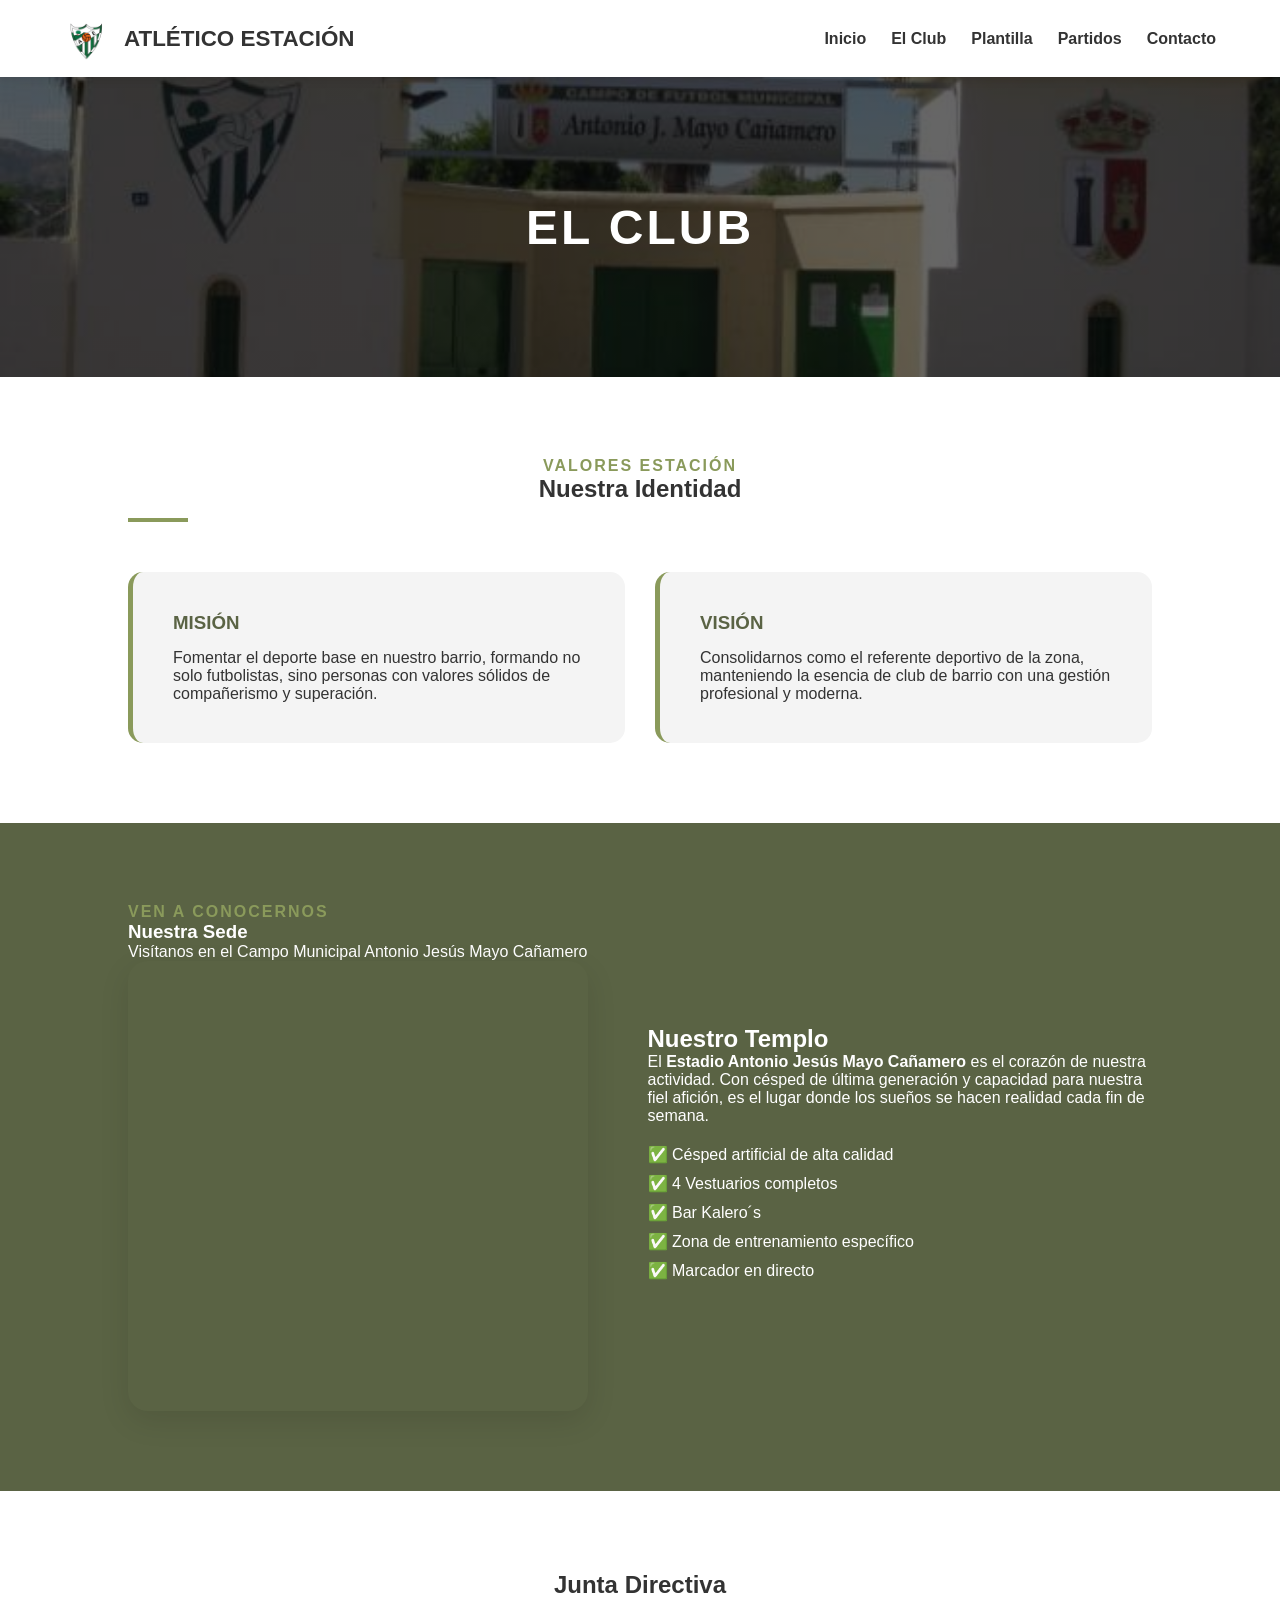
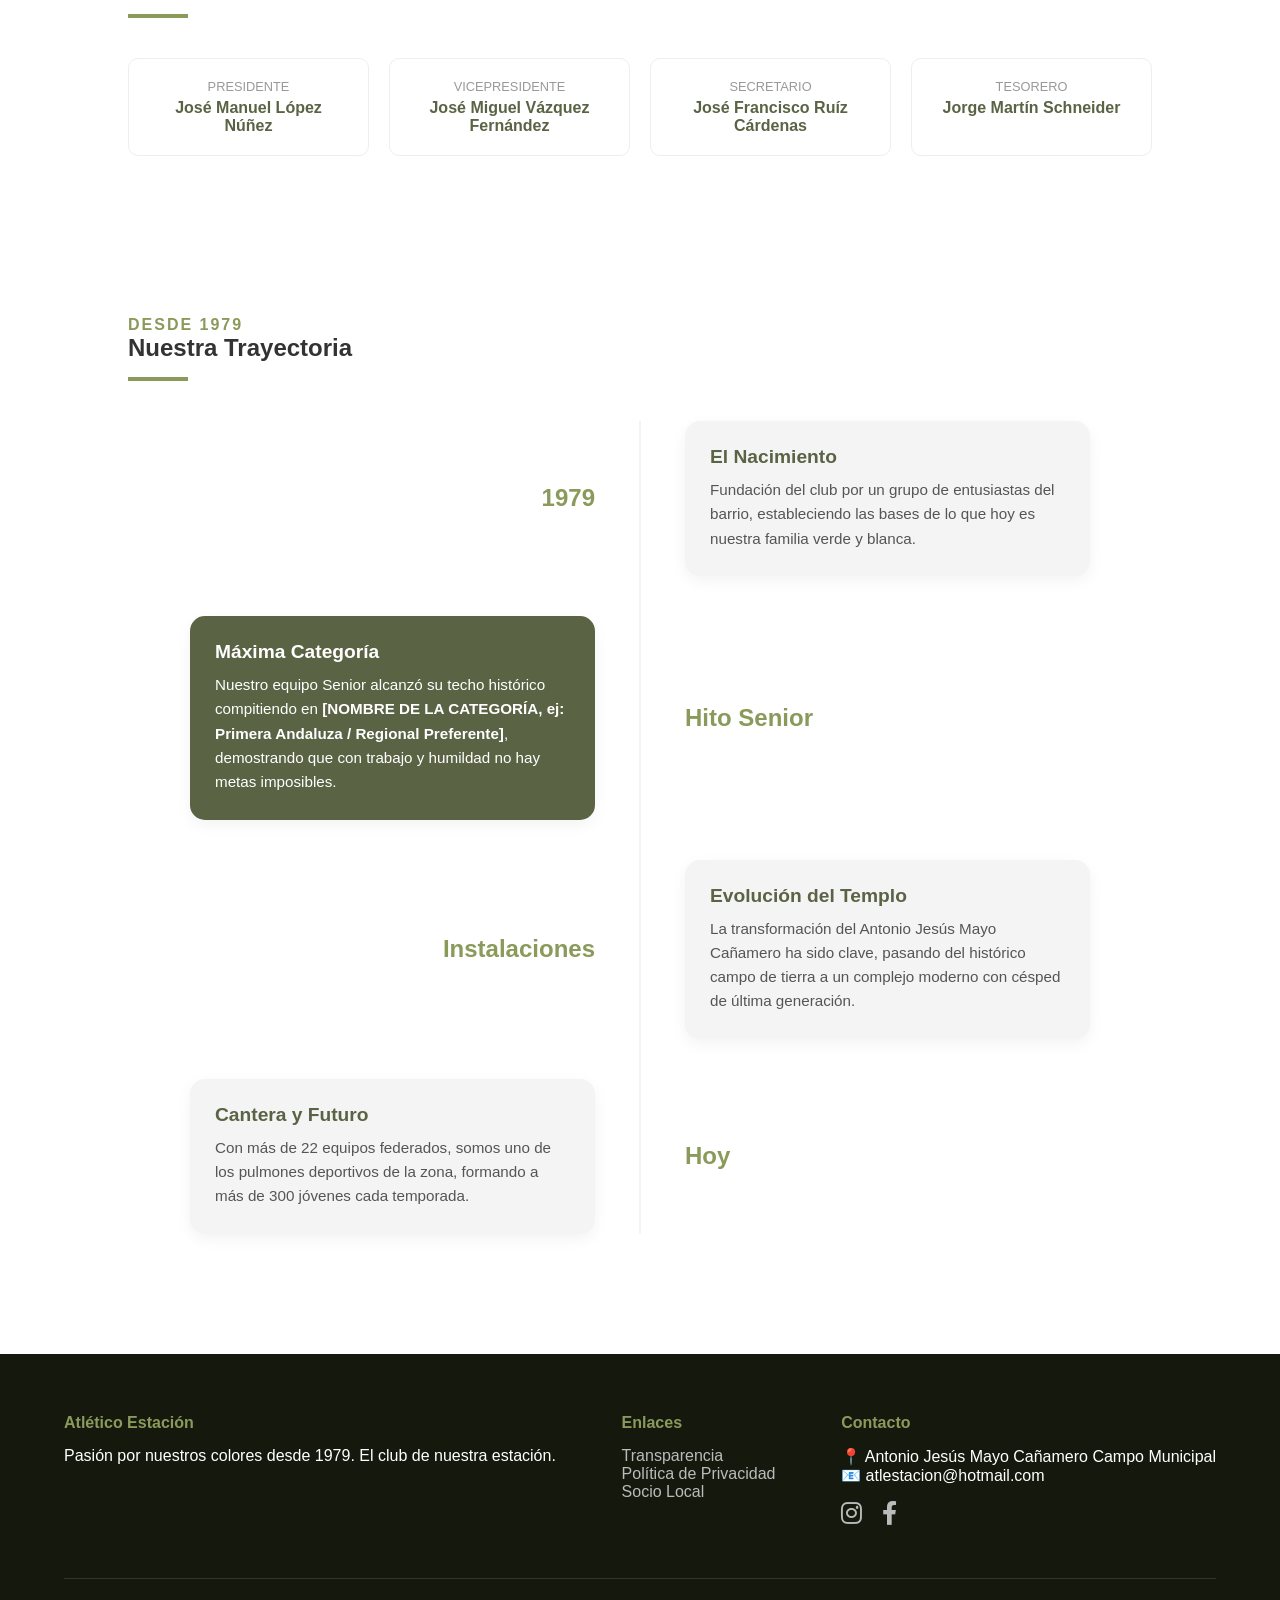
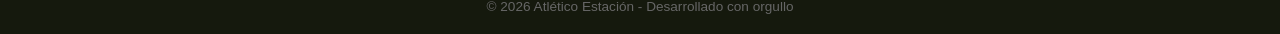
<file: club.html>
<!DOCTYPE html>
<html lang="es">
<head>
    <meta charset="UTF-8">
    <meta name="viewport" content="width=device-width, initial-scale=1.0">
    <title>El Club - Atlético Estación</title>
    <link rel="apple-touch-icon" sizes="180x180" href="/apple-touch-icon.png">
    <link rel="icon" type="image/png" sizes="32x32" href="/favicon-32x32.png">
    <link rel="icon" type="image/png" sizes="16x16" href="/favicon-16x16.png">
    <link rel="stylesheet" href="style.css">
    <link rel="stylesheet" href="https://cdnjs.cloudflare.com/ajax/libs/font-awesome/6.0.0/css/all.min.css">
</head>
<body>

    <header>
        <nav class="navbar">
            <div class="logo-container">
                <img src="escudo.png" alt="Escudo" class="club-crest">
                <span class="logo-text">Atlético Estación</span>
            </div>
            
            <button class="menu-toggle" id="mobile-menu">
                <i class="fas fa-bars"></i> </button>

            <ul class="nav-links" id="nav-list">
                <li><a href="index.html">Inicio</a></li>
                <li><a href="club.html">El Club</a></li>
                <li><a href="plantilla.html">Plantilla</a></li>
                <li><a href="partidos.html">Partidos</a></li>
                <li><a href="contacto.html">Contacto</a></li>
            </ul>
        </nav>
    </header>

    <section class="page-header club-bg">
        <h1>El Club</h1>
    </section>

    <section class="club-section">
        <div class="section-title">
            <span>Valores Estación</span>
            <h2>Nuestra Identidad</h2>
            <hr class="separator">
        </div>
        <div class="philosophy-grid">
            <div class="info-card">
                <h3>Misión</h3>
                <p>Fomentar el deporte base en nuestro barrio, formando no solo futbolistas, sino personas con valores sólidos de compañerismo y superación.</p>
            </div>
            <div class="info-card">
                <h3>Visión</h3>
                <p>Consolidarnos como el referente deportivo de la zona, manteniendo la esencia de club de barrio con una gestión profesional y moderna.</p>
            </div>
        </div>
    </section>

    <section class="facilities">
        <div class="facilities-container">
            <section class="location-map">
                <div class="section-title">
                    <span>Ven a Conocernos</span>
                    <h1>Nuestra Sede</h1>
                    <p>Visítanos en el Campo Municipal Antonio Jesús Mayo Cañamero</p>
                </div>
                
                <div class="map-responsive">
                    <iframe src="https://www.google.com/maps/embed?pb=!1m18!1m12!1m3!1d15854.695532601007!2d-4.623061856401807!3d36.73251126302649!2m3!1f0!2f0!3f0!3m2!1i1024!2i768!4f13.1!3m3!1m2!1s0xd72eee331aa3e97%3A0xda91ce632f5fd584!2sCampo%20F%C3%BAtbol%20Club%20Atl%20Estaci%C3%B3n!5e1!3m2!1ses!2ses!4v1777342283632!5m2!1ses!2ses" width="600" height="450" style="border:0;" allowfullscreen="" loading="lazy" referrerpolicy="no-referrer-when-downgrade"></iframe>
                </div>
            </section>
            <div class="facilities-text">
                <h2>Nuestro Templo</h2>
                <p>El <strong>Estadio Antonio Jesús Mayo Cañamero</strong> es el corazón de nuestra actividad. Con césped de última generación y capacidad para nuestra fiel afición, es el lugar donde los sueños se hacen realidad cada fin de semana.</p>
                <ul class="facility-list">
                    <li>✅ Césped artificial de alta calidad</li>
                    <li>✅ 4 Vestuarios completos</li>
                    <li>✅ Bar Kalero´s</li>
                    <li>✅ Zona de entrenamiento específico</li>
                    <li>✅ Marcador en directo</li>
                </ul>
            </div>
        </div>
    </section>

    <section class="staff-section">
        <div class="section-title">
            <h2>Junta Directiva</h2>
            <hr class="separator">
        </div>
        <div class="staff-grid">
            <div class="staff-card">
                <p class="role">Presidente</p>
                <p class="name">José Manuel López Núñez</p>
            </div>
            <div class="staff-card">
                <p class="role">Vicepresidente</p>
                <p class="name">José Miguel Vázquez Fernández</p>
            </div>
            <div class="staff-card">
                <p class="role">Secretario</p>
                <p class="name">José Francisco Ruíz Cárdenas</p>
            </div>
            <div class="staff-card">
                <p class="role">Tesorero</p>
                <p class="name">Jorge Martín Schneider</p>
            </div>
        </div>
    </section>

    <section class="club-history">
        <div class="section-title">
            <span>Desde 1979</span>
            <h2>Nuestra Trayectoria</h2>
            <hr class="separator">
        </div>
        
        <div class="history-timeline">
            <div class="timeline-item">
                <div class="timeline-date">1979</div>
                <div class="timeline-content">
                    <h3>El Nacimiento</h3>
                    <p>Fundación del club por un grupo de entusiastas del barrio, estableciendo las bases de lo que hoy es nuestra familia verde y blanca.</p>
                </div>
            </div>

            <div class="timeline-item highlight">
                <div class="timeline-date">Hito Senior</div>
                <div class="timeline-content">
                    <h3>Máxima Categoría</h3>
                    <p>Nuestro equipo Senior alcanzó su techo histórico compitiendo en <strong>[NOMBRE DE LA CATEGORÍA, ej: Primera Andaluza / Regional Preferente]</strong>, demostrando que con trabajo y humildad no hay metas imposibles.</p>
                </div>
            </div>

            <div class="timeline-item">
                <div class="timeline-date">Instalaciones</div>
                <div class="timeline-content">
                    <h3>Evolución del Templo</h3>
                    <p>La transformación del Antonio Jesús Mayo Cañamero ha sido clave, pasando del histórico campo de tierra a un complejo moderno con césped de última generación.</p>
                </div>
            </div>

            <div class="timeline-item">
                <div class="timeline-date">Hoy</div>
                <div class="timeline-content">
                    <h3>Cantera y Futuro</h3>
                    <p>Con más de 22 equipos federados, somos uno de los pulmones deportivos de la zona, formando a más de 300 jóvenes cada temporada.</p>
                </div>
            </div>
        </div>
    </section>

    <footer class="main-footer">
        <div class="footer-content">
            <div class="footer-section">
                <h4>Atlético Estación</h4>
                <p>Pasión por nuestros colores desde 1979. El club de nuestra estación.</p>
            </div>
            <div class="footer-section">
                <h4>Enlaces</h4>
                <ul>
                    <li><a href="transparencia.html">Transparencia</a></li>
                    <li><a href="privacidad.html">Política de Privacidad</a></li>
                    <li><a href="socio.html">Socio Local</a></li>
                </ul>
            </div>
            <div class="footer-section">
                <h4>Contacto</h4>
                <p>📍 Antonio Jesús Mayo Cañamero Campo Municipal</p>
                <p>📧 atlestacion@hotmail.com</p>
                <div class="social-links">
                <a href="https://instagram.com/atlestacion" class="social-icon" target="_blank">
                    <i class="fab fa-instagram"></i>
                </a>
                <a href="https://facebook.com/atleticoestacion" class="social-icon" target="_blank">
                    <i class="fab fa-facebook-f"></i>
                </a>
            </div>
            </div>
        </div>
        <div class="footer-bottom">
            <p>&copy; 2026 Atlético Estación - Desarrollado con orgullo</p>
        </div>
    </footer>

    <script>
    const menuBtn = document.getElementById('mobile-menu');
    const navList = document.getElementById('nav-list');

    menuBtn.addEventListener('click', () => {
        navList.classList.toggle('active');
    });
</script>
</body>
</html>
</file>
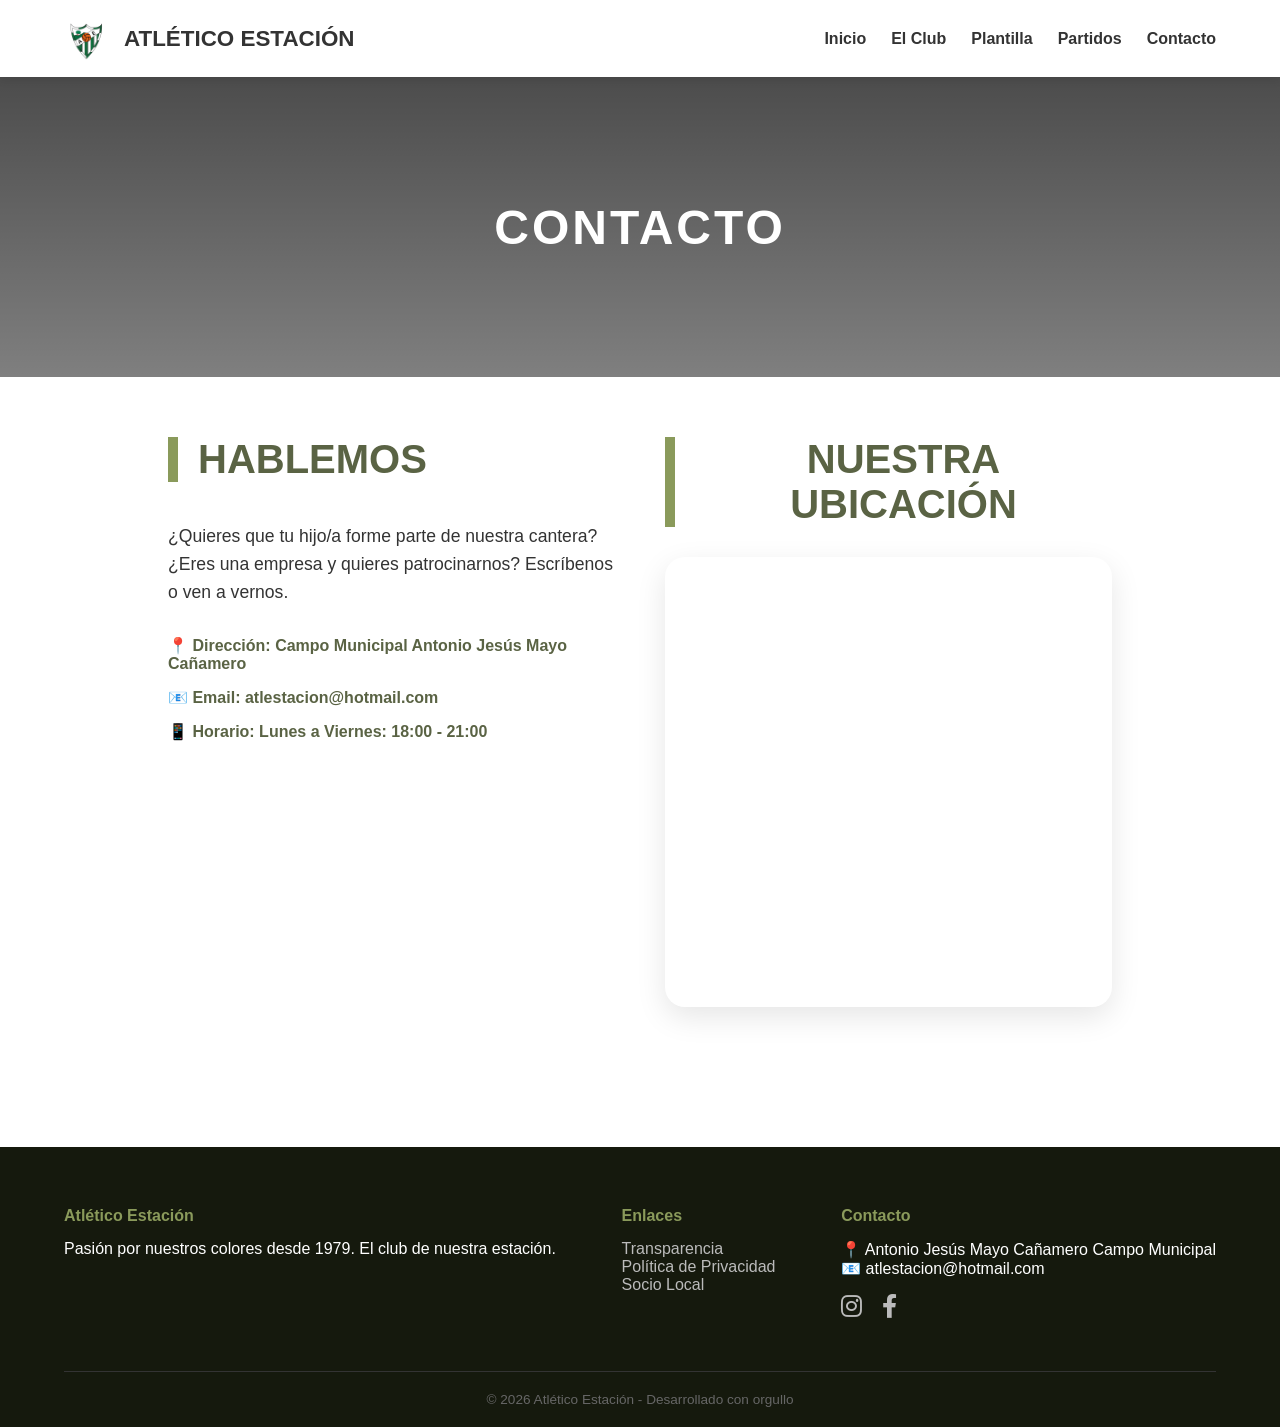
<file: contacto.html>
<!DOCTYPE html>
<html lang="es">
<head>
    <meta charset="UTF-8">
    <meta name="viewport" content="width=device-width, initial-scale=1.0">
    <title>Contacto - Atlético Estación</title>
    <link rel="stylesheet" href="style.css">
    <link rel="stylesheet" href="https://cdnjs.cloudflare.com/ajax/libs/font-awesome/6.0.0/css/all.min.css">
</head>
<body>

    <header>
        <nav class="navbar">
            <div class="logo-container">
                <img src="escudo.png" alt="Escudo" class="club-crest">
                <span class="logo-text">Atlético Estación</span>
            </div>
            
            <button class="menu-toggle" id="mobile-menu">
                <i class="fas fa-bars"></i> </button>

            <ul class="nav-links" id="nav-list">
                <li><a href="index.html">Inicio</a></li>
                <li><a href="club.html">El Club</a></li>
                <li><a href="plantilla.html">Plantilla</a></li>
                <li><a href="partidos.html">Partidos</a></li>
                <li><a href="contacto.html">Contacto</a></li>
            </ul>
        </nav>
    </header>

    <section class="page-header contact-bg">
        <h1>Contacto</h1>
    </section>

    <main class="contact-container">
        <div class="contact-grid">
            
            <div class="contact-info">
                <div class="position-title">
                    <h2>Hablemos</h2>
                </div>
                <p>¿Quieres que tu hijo/a forme parte de nuestra cantera? ¿Eres una empresa y quieres patrocinarnos? Escríbenos o ven a vernos.</p>
                
                <ul class="contact-details">
                    <li><strong>📍 Dirección:</strong> Campo Municipal Antonio Jesús Mayo Cañamero</li>
                    <li><strong>📧 Email:</strong> atlestacion@hotmail.com</li>
                    <li><strong>📱 Horario:</strong> Lunes a Viernes: 18:00 - 21:00</li>
                </ul>
            </div>


        <div class="map-section">
            <div class="position-title" style="text-align: center; margin-bottom: 30px;">
                <h2>Nuestra Ubicación</h2>
            </div>
            <div class="map-responsive">
                <iframe src=https://www.google.com/maps/embed?pb=!1m18!1m12!1m3!1d15854.695532601007!2d-4.623061856401807!3d36.73251126302649!2m3!1f0!2f0!3f0!3m2!1i1024!2i768!4f13.1!3m3!1m2!1s0xd72eee331aa3e97%3A0xda91ce632f5fd584!2sCampo%20F%C3%BAtbol%20Club%20Atl%20Estaci%C3%B3n!5e1!3m2!1ses!2ses!4v1777342283632!5m2!1ses!2ses" width="600" height="450" style="border:0;" allowfullscreen="" loading="lazy" referrerpolicy="no-referrer-when-downgrade"></iframe>
            </div>
        </div>
    </main>

    <footer class="main-footer">
        <div class="footer-content">
            <div class="footer-section">
                <h4>Atlético Estación</h4>
                <p>Pasión por nuestros colores desde 1979. El club de nuestra estación.</p>
            </div>
            <div class="footer-section">
                <h4>Enlaces</h4>
                <ul>
                    <li><a href="transparencia.html">Transparencia</a></li>
                    <li><a href="privacidad.html">Política de Privacidad</a></li>
                    <li><a href="socio.html">Socio Local</a></li>
                </ul>
            </div>
            <div class="footer-section">
                <h4>Contacto</h4>
                <p>📍 Antonio Jesús Mayo Cañamero Campo Municipal</p>
                <p>📧 atlestacion@hotmail.com</p>
                <div class="social-links">
                <a href="https://instagram.com/atlestacion" class="social-icon" target="_blank">
                    <i class="fab fa-instagram"></i>
                </a>
                <a href="https://facebook.com/atleticoestacion" class="social-icon" target="_blank">
                    <i class="fab fa-facebook-f"></i>
                </a>
            </div>
            </div>
        </div>
        <div class="footer-bottom">
            <p>&copy; 2026 Atlético Estación - Desarrollado con orgullo</p>
        </div>
    </footer>

    <script>
    const menuBtn = document.getElementById('mobile-menu');
    const navList = document.getElementById('nav-list');

    menuBtn.addEventListener('click', () => {
        navList.classList.toggle('active');
    });
</script>
</body>
</html>
</file>
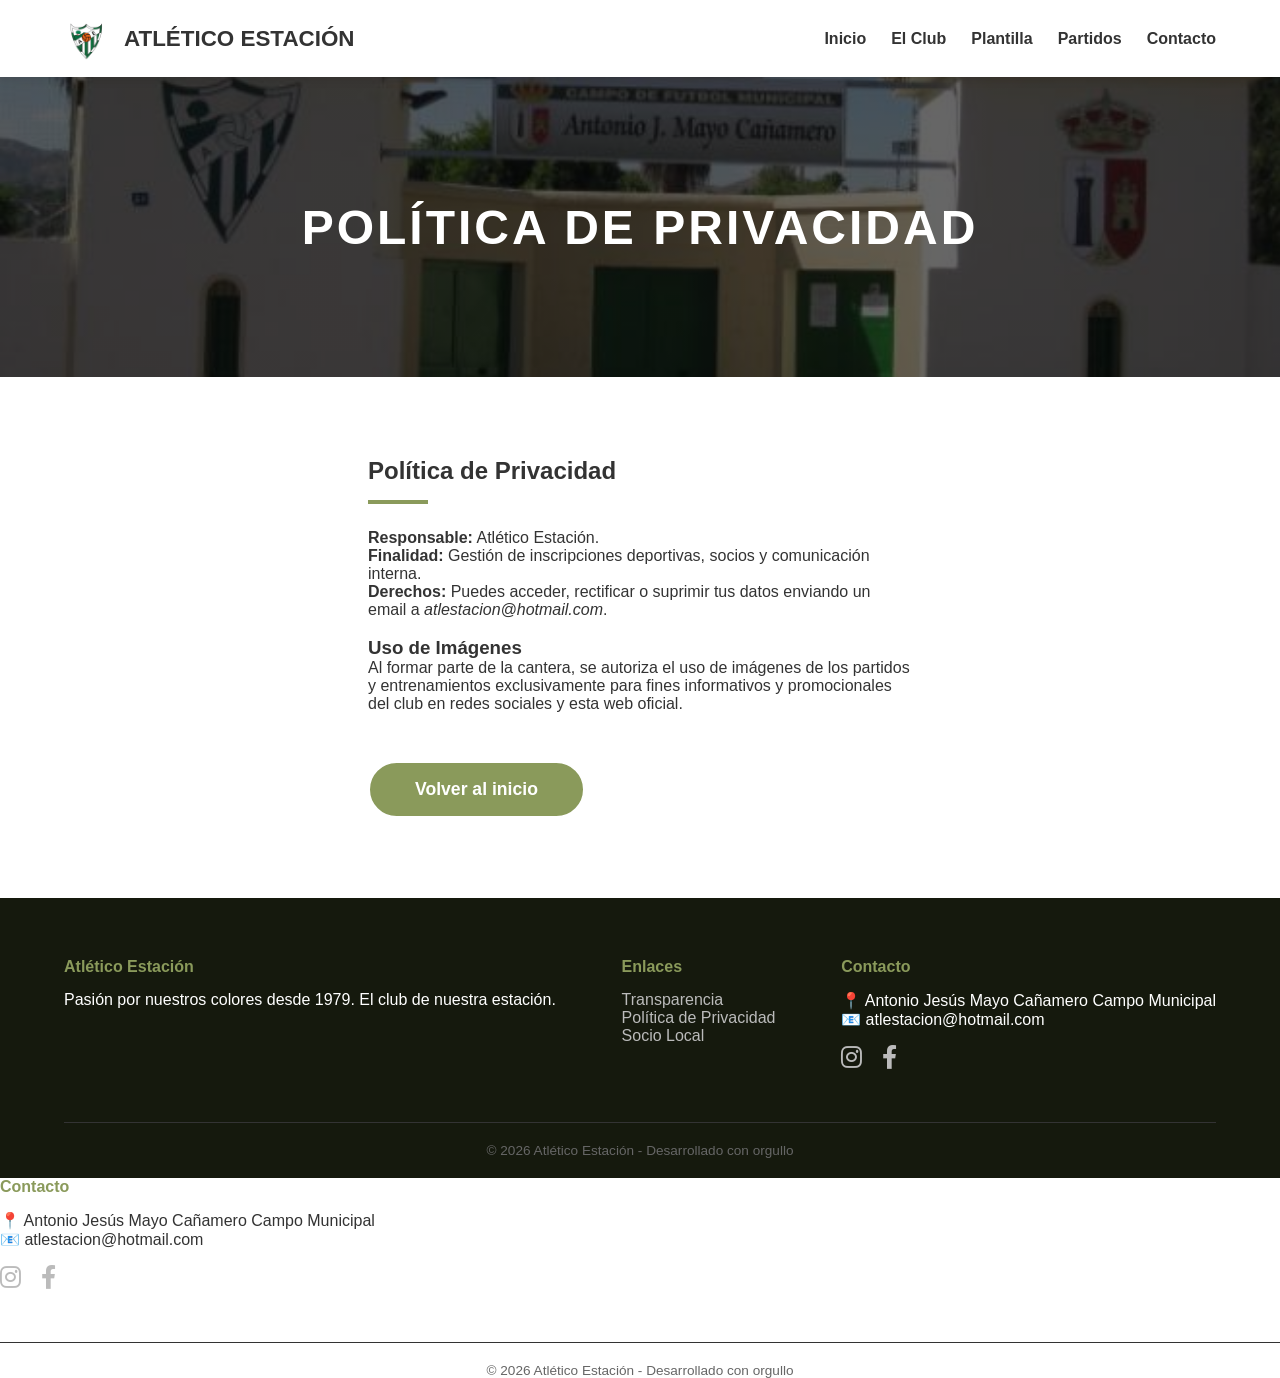
<file: privacidad.html>
<!DOCTYPE html>
<html lang="es">
<head>
    <meta charset="UTF-8">
    <meta name="viewport" content="width=device-width, initial-scale=1.0">
    <title>Privacidad - Atlético Estación</title>
    <link rel="stylesheet" href="style.css">
    <link rel="stylesheet" href="https://cdnjs.cloudflare.com/ajax/libs/font-awesome/6.0.0/css/all.min.css">
</head>
<body>
    <header>
        <nav class="navbar">
            <div class="logo-container">
                <img src="escudo.png" alt="Escudo" class="club-crest">
                <span class="logo-text">Atlético Estación</span>
            </div>
            
            <button class="menu-toggle" id="mobile-menu">
                <i class="fas fa-bars"></i> </button>

            <ul class="nav-links" id="nav-list">
                <li><a href="index.html">Inicio</a></li>
                <li><a href="club.html">El Club</a></li>
                <li><a href="plantilla.html">Plantilla</a></li>
                <li><a href="partidos.html">Partidos</a></li>
                <li><a href="contacto.html">Contacto</a></li>
            </ul>
        </nav>
    </header>
    <section class="page-header club-bg">
        <h1>Política de Privacidad</h1>
    </section>
    <main class="club-section" style="text-align: left; max-width: 800px; margin: 0 auto;">
        <h2>Política de Privacidad</h2>
        <div class="separator"></div>
        <p><strong>Responsable:</strong> Atlético Estación.</p>
        <p><strong>Finalidad:</strong> Gestión de inscripciones deportivas, socios y comunicación interna.</p>
        <p><strong>Derechos:</strong> Puedes acceder, rectificar o suprimir tus datos enviando un email a <em>atlestacion@hotmail.com</em>.</p>
        <br>
        <h3>Uso de Imágenes</h3>
        <p>Al formar parte de la cantera, se autoriza el uso de imágenes de los partidos y entrenamientos exclusivamente para fines informativos y promocionales del club en redes sociales y esta web oficial.</p>
        <br>
        <a href="index.html" class="btn-secondary">Volver al inicio</a>
    </main>

    <footer class="main-footer">
        <div class="footer-content">
            <div class="footer-section">
                <h4>Atlético Estación</h4>
                <p>Pasión por nuestros colores desde 1979. El club de nuestra estación.</p>
            </div>
            <div class="footer-section">
                <h4>Enlaces</h4>
                <ul>
                    <li><a href="transparencia.html">Transparencia</a></li>
                    <li><a href="privacidad.html">Política de Privacidad</a></li>
                    <li><a href="socio.html">Socio Local</a></li>
                </ul>
            </div>
            <div class="footer-section">
                <h4>Contacto</h4>
                <p>📍 Antonio Jesús Mayo Cañamero Campo Municipal</p>
                <p>📧 atlestacion@hotmail.com</p>
                <div class="social-links">
                <a href="https://instagram.com/atlestacion" class="social-icon" target="_blank">
                    <i class="fab fa-instagram"></i>
                </a>
                <a href="https://facebook.com/atleticoestacion" class="social-icon" target="_blank">
                    <i class="fab fa-facebook-f"></i>
                </a>
            </div>
            </div>
        </div>
        <div class="footer-bottom">
            <p>&copy; 2026 Atlético Estación - Desarrollado con orgullo</p>
        </div>
    </footer>

    <script>
    const menuBtn = document.getElementById('mobile-menu');
    const navList = document.getElementById('nav-list');

    menuBtn.addEventListener('click', () => {
        navList.classList.toggle('active');
    });
</script>
</body>
</html>                </ul>
            </div>
            <div class="footer-section">
                <h4>Contacto</h4>
                <p>📍 Antonio Jesús Mayo Cañamero Campo Municipal</p>
                <p>📧 atlestacion@hotmail.com</p>
                <div class="social-links">
                <a href="https://instagram.com/atlestacion" class="social-icon" target="_blank">
                    <i class="fab fa-instagram"></i>
                </a>
                <a href="https://facebook.com/atleticoestacion" class="social-icon" target="_blank">
                    <i class="fab fa-facebook-f"></i>
                </a>
            </div>
            </div>
        </div>
        <div class="footer-bottom">
            <p>&copy; 2026 Atlético Estación - Desarrollado con orgullo</p>
        </div>
    </footer>

    <script>
        const btn = document.getElementById('boton-menu');
        const menu = document.getElementById('nav-list');
    
        if(btn) {
            btn.onclick = function() {
                menu.classList.toggle('active');
                console.log("Menú abierto");
            }
        }
    </script>
</body>
</html>
</file>
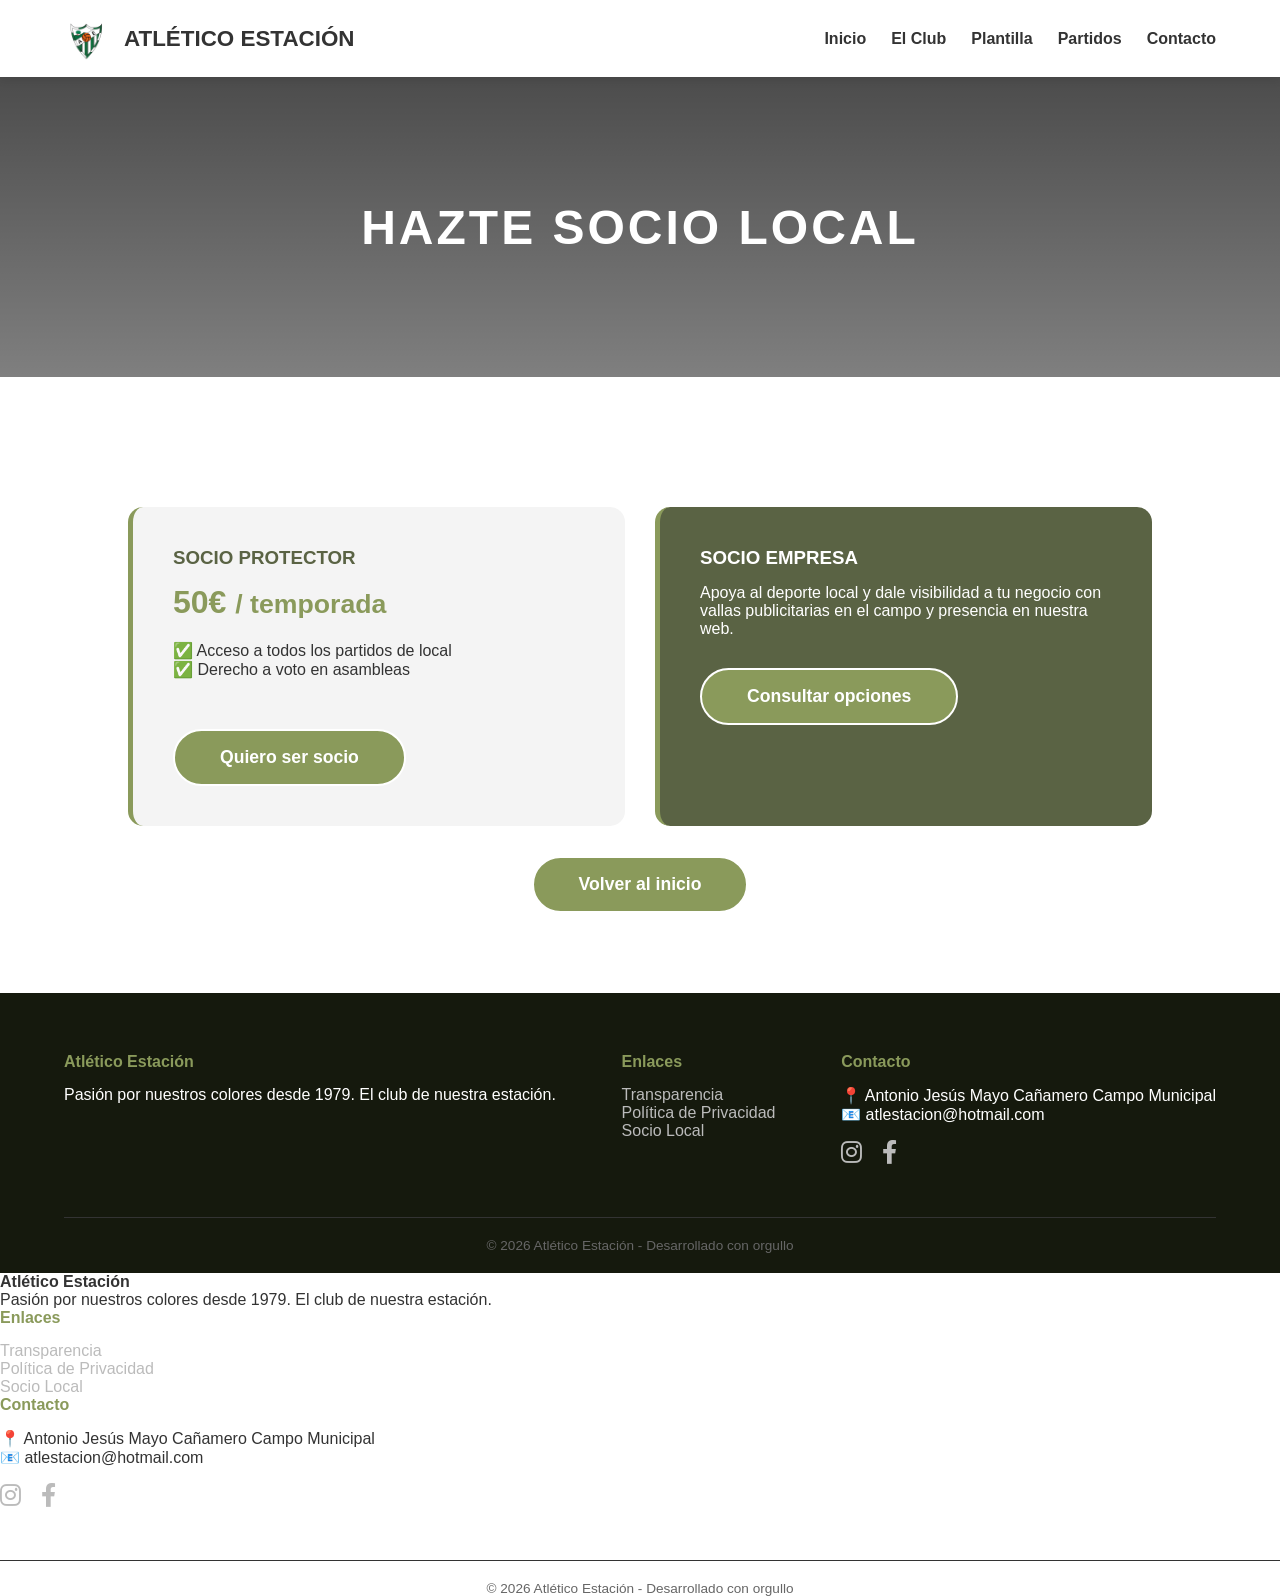
<file: socio.html>
<!DOCTYPE html>
<html lang="es">
<head>
    <meta charset="UTF-8">
    <meta name="viewport" content="width=device-width, initial-scale=1.0">
    <title>Hazte Socio - Atlético Estación</title>
    <link rel="stylesheet" href="style.css">
    <link rel="stylesheet" href="https://cdnjs.cloudflare.com/ajax/libs/font-awesome/6.0.0/css/all.min.css">
</head>
<body>
    <header>
        <nav class="navbar">
            <div class="logo-container">
                <img src="escudo.png" alt="Escudo" class="club-crest">
                <span class="logo-text">Atlético Estación</span>
            </div>
            
            <button class="menu-toggle" id="mobile-menu">
                <i class="fas fa-bars"></i> </button>

            <ul class="nav-links" id="nav-list">
                <li><a href="index.html">Inicio</a></li>
                <li><a href="club.html">El Club</a></li>
                <li><a href="plantilla.html">Plantilla</a></li>
                <li><a href="partidos.html">Partidos</a></li>
                <li><a href="contacto.html">Contacto</a></li>
            </ul>
        </nav>
    </header>

    <section class="page-header contact-bg">
        <h1>Hazte Socio Local</h1>
    </section>

    <main class="club-section">
        <div class="philosophy-grid">
            <div class="info-card">
                <h3>Socio Protector</h3>
                <p style="font-size: 2rem; color: var(--verde-claro); font-weight: bold;">50€ <small>/ temporada</small></p>
                <ul style="list-style: none; margin: 20px 0;">
                    <li>✅ Acceso a todos los partidos de local</li>
                    <li>✅ Derecho a voto en asambleas</li>
                </ul>
                <a href="contacto.html" class="btn-main">Quiero ser socio</a>
            </div>

            <div class="info-card" style="background-color: var(--verde-oscuro); color: white;">
                <h3 style="color: white;">Socio Empresa</h3>
                <p>Apoya al deporte local y dale visibilidad a tu negocio con vallas publicitarias en el campo y presencia en nuestra web.</p>
                <a href="contacto.html" class="btn-secondary">Consultar opciones</a>
            </div>
        </div>

        <a href="index.html" class="btn-secondary">Volver al inicio</a>
    </main>

    <footer class="main-footer">
        <div class="footer-content">
            <div class="footer-section">
                <h4>Atlético Estación</h4>
                <p>Pasión por nuestros colores desde 1979. El club de nuestra estación.</p>
            </div>
            <div class="footer-section">
                <h4>Enlaces</h4>
                <ul>
                    <li><a href="transparencia.html">Transparencia</a></li>
                    <li><a href="privacidad.html">Política de Privacidad</a></li>
                    <li><a href="socio.html">Socio Local</a></li>
                </ul>
            </div>
            <div class="footer-section">
                <h4>Contacto</h4>
                <p>📍 Antonio Jesús Mayo Cañamero Campo Municipal</p>
                <p>📧 atlestacion@hotmail.com</p>
                <div class="social-links">
                <a href="https://instagram.com/atlestacion" class="social-icon" target="_blank">
                    <i class="fab fa-instagram"></i>
                </a>
                <a href="https://facebook.com/atleticoestacion" class="social-icon" target="_blank">
                    <i class="fab fa-facebook-f"></i>
                </a>
            </div>
            </div>
        </div>
        <div class="footer-bottom">
            <p>&copy; 2026 Atlético Estación - Desarrollado con orgullo</p>
        </div>
    </footer>

    <script>
    const menuBtn = document.getElementById('mobile-menu');
    const navList = document.getElementById('nav-list');

    menuBtn.addEventListener('click', () => {
        navList.classList.toggle('active');
    });
</script>
</body>
</html>                <h4>Atlético Estación</h4>
                <p>Pasión por nuestros colores desde 1979. El club de nuestra estación.</p>
            </div>
            <div class="footer-section">
                <h4>Enlaces</h4>
                <ul>
                    <li><a href="transparencia.html">Transparencia</a></li>
                    <li><a href="privacidad.html">Política de Privacidad</a></li>
                    <li><a href="socio.html">Socio Local</a></li>
                </ul>
            </div>
            <div class="footer-section">
                <h4>Contacto</h4>
                <p>📍 Antonio Jesús Mayo Cañamero Campo Municipal</p>
                <p>📧 atlestacion@hotmail.com</p>
                <div class="social-links">
                <a href="https://instagram.com/atlestacion" class="social-icon" target="_blank">
                    <i class="fab fa-instagram"></i>
                </a>
                <a href="https://facebook.com/atleticoestacion" class="social-icon" target="_blank">
                    <i class="fab fa-facebook-f"></i>
                </a>
            </div>
            </div>
        </div>
        <div class="footer-bottom">
            <p>&copy; 2026 Atlético Estación - Desarrollado con orgullo</p>
        </div>
    </footer>

    <script>
        const btn = document.getElementById('boton-menu');
        const menu = document.getElementById('nav-list');
    
        if(btn) {
            btn.onclick = function() {
                menu.classList.toggle('active');
                console.log("Menú abierto");
            }
        }
    </script>
</body>
</html>
</file>
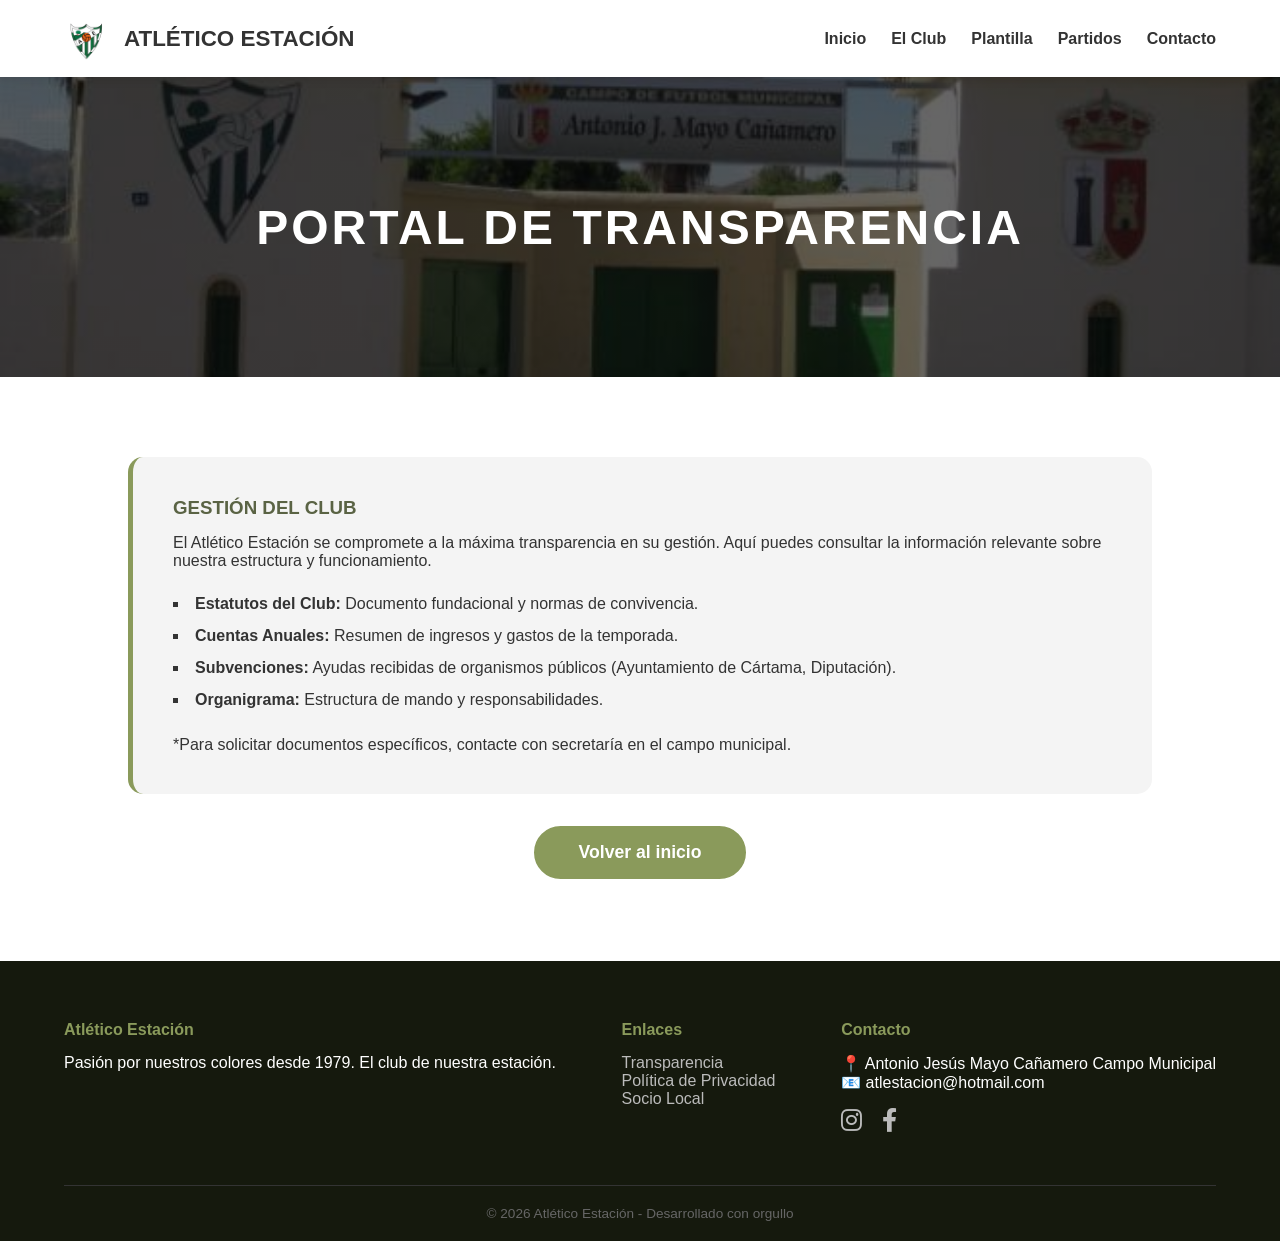
<file: transparencia.html>
<!DOCTYPE html>
<html lang="es">
<head>
    <meta charset="UTF-8">
    <meta name="viewport" content="width=device-width, initial-scale=1.0">
    <title>Transparencia - Atlético Estación</title>
    <link rel="stylesheet" href="style.css">
    <link rel="stylesheet" href="https://cdnjs.cloudflare.com/ajax/libs/font-awesome/6.0.0/css/all.min.css">
</head>
<body>
    <header>
        <nav class="navbar">
            <div class="logo-container">
                <img src="escudo.png" alt="Escudo" class="club-crest">
                <span class="logo-text">Atlético Estación</span>
            </div>
            
            <button class="menu-toggle" id="mobile-menu">
                <i class="fas fa-bars"></i> </button>

            <ul class="nav-links" id="nav-list">
                <li><a href="index.html">Inicio</a></li>
                <li><a href="club.html">El Club</a></li>
                <li><a href="plantilla.html">Plantilla</a></li>
                <li><a href="partidos.html">Partidos</a></li>
                <li><a href="contacto.html">Contacto</a></li>
            </ul>
        </nav>
    </header>

    <section class="page-header club-bg">
        <h1>Portal de Transparencia</h1>
    </section>

    <main class="club-section">
        <div class="info-card">
            <h3>Gestión del Club</h3>
            <p>El Atlético Estación se compromete a la máxima transparencia en su gestión. Aquí puedes consultar la información relevante sobre nuestra estructura y funcionamiento.</p>
            <br>
            <ul style="list-style: inside square; line-height: 2;">
                <li><strong>Estatutos del Club:</strong> Documento fundacional y normas de convivencia.</li>
                <li><strong>Cuentas Anuales:</strong> Resumen de ingresos y gastos de la temporada.</li>
                <li><strong>Subvenciones:</strong> Ayudas recibidas de organismos públicos (Ayuntamiento de Cártama, Diputación).</li>
                <li><strong>Organigrama:</strong> Estructura de mando y responsabilidades.</li>
            </ul>
            <p style="margin-top: 20px;">*Para solicitar documentos específicos, contacte con secretaría en el campo municipal.</p>
        </div>

        <a href="index.html" class="btn-secondary">Volver al inicio</a>
    </main>

    <footer class="main-footer">
        <div class="footer-content">
            <div class="footer-section">
                <h4>Atlético Estación</h4>
                <p>Pasión por nuestros colores desde 1979. El club de nuestra estación.</p>
            </div>
            <div class="footer-section">
                <h4>Enlaces</h4>
                <ul>
                    <li><a href="transparencia.html">Transparencia</a></li>
                    <li><a href="privacidad.html">Política de Privacidad</a></li>
                    <li><a href="socio.html">Socio Local</a></li>
                </ul>
            </div>
            <div class="footer-section">
                <h4>Contacto</h4>
                <p>📍 Antonio Jesús Mayo Cañamero Campo Municipal</p>
                <p>📧 atlestacion@hotmail.com</p>
                <div class="social-links">
                <a href="https://instagram.com/atlestacion" class="social-icon" target="_blank">
                    <i class="fab fa-instagram"></i>
                </a>
                <a href="https://facebook.com/atleticoestacion" class="social-icon" target="_blank">
                    <i class="fab fa-facebook-f"></i>
                </a>
            </div>
            </div>
        </div>
        <div class="footer-bottom">
            <p>&copy; 2026 Atlético Estación - Desarrollado con orgullo</p>
        </div>
    </footer>

    <script>
    const menuBtn = document.getElementById('mobile-menu');
    const navList = document.getElementById('nav-list');

    menuBtn.addEventListener('click', () => {
        navList.classList.toggle('active');
    });
</script>
</body>
</html>
</file>
<file: style.css>
/* Configuración General */
* {
margin: 0;
padding: 0;
box-sizing: border-box;
font-family: 'Segoe UI', Tahoma, Geneva, Verdana, sans-serif;
}

:root {
--verde-claro: #8a9a5b;
--verde-oscuro: #5a6344;
--blanco: #ffffff;
--gris-suave: #f4f4f4;
--negro-footer: #15190d;
}

body {
background-color: var(--blanco);
color: #333;
overflow-x: hidden;
}

/* Navegación */
header {
position: sticky;
top: 0;
z-index: 1000;
}

.navbar {
display: flex;
justify-content: space-between;
align-items: center;
background-color: var(--blanco);
padding: 1rem 5%;
box-shadow: 0 2px 10px rgba(0,0,0,0.1);
position: relative;
}

.logo-container {
display: flex;
align-items: center;
gap: 15px;
}

.club-crest {
height: 45px;
}

.logo-text {
font-size: 1.4rem;
font-weight: bold;
text-transform: uppercase;
}

.nav-links {
display: flex;
list-style: none;
}

.nav-links li {
margin-left: 25px;
}

.nav-links a {
color: #333;
text-decoration: none;
font-weight: 600;
transition: 0.3s;
}

.nav-links a:hover {
color: var(--verde-claro);
}

/* Sección Hero */
.hero {
height: 75vh;
display: flex;
align-items: center;
justify-content: center;
text-align: center;
color: white;
background: linear-gradient(rgba(0,0,0,0.4), rgba(0,0,0,0.2), var(--blanco)),
url('https://image.pollinations.ai/prompt/A_dramatic_low-angle_photograph_inside_a_football_stadium_at_dusk_with_olive_green_seats_and_floodlights.png?width=1600&height=900&nologo=true') no-repeat center center/cover;
}

.hero h1 {
font-size: 4rem;
text-transform: uppercase;
font-weight: 900;
}

.btn-main, .btn-secondary {
background-color: var(--verde-claro);
color: white;
padding: 16px 45px;
border: 2px solid white;
cursor: pointer;
font-size: 1.1rem;
font-weight: bold;
margin-top: 30px;
border-radius: 50px;
transition: all 0.4s cubic-bezier(0.175, 0.885, 0.32, 1.275);
display: inline-block; /* Para que respete el tamaño */
text-decoration: none; /* Para quitar el subrayado azul de los links */
/* ... el resto de tu código se queda igual ... */
}

.btn-main:hover {
transform: scale(1.05);
background-color: var(--verde-oscuro);
}

/* Ticker Partido */
.match-ticker {
background-color: var(--verde-oscuro);
color: white;
padding: 12px 0;
font-size: 0.9rem;
border-bottom: 3px solid var(--verde-claro);
}

.ticker-content {
display: flex;
justify-content: center;
align-items: center;
gap: 20px;
animation: fadeIn 1s ease-in;
}

.ticker-link {
color: var(--verde-claro);
text-decoration: none;
font-weight: bold;
}

/* Intro Historia */
.intro-club {
padding: 80px 10%;
}

.intro-container {
display: flex;
align-items: center;
gap: 50px;
max-width: 1200px;
margin: 0 auto;
}

.intro-text h2 {
font-size: 2.5rem;
color: var(--verde-oscuro);
text-transform: uppercase;
}

.separator {
width: 60px;
height: 4px;
background-color: var(--verde-claro);
border: none;
margin: 15px 0 25px;
}

.intro-text p {
font-size: 1.1rem;
line-height: 1.8;
margin-bottom: 20px;
}

.intro-image img {
width: 100%;
border-radius: 15px;
box-shadow: 20px 20px 0px var(--gris-suave);
transition: 0.5s ease;
}

.intro-image img:hover {
transform: scale(1.02);
box-shadow: 25px 25px 0px var(--verde-claro);
}

/* --- SPONSORS (MÁS GRANDES) --- */
.sponsors {
padding: 80px 0;
text-align: center;
overflow: hidden;
}

.sponsors p {
font-size: 0.8rem;
text-transform: uppercase;
color: #999;
margin-bottom: 40px;
letter-spacing: 2px;
}

.slide-track {
display: flex;
width: calc(300px * 14);
animation: scroll 35s linear infinite;
}

.slide {
width: 300px; /* Aumentado */
height: 120px;
display: flex;
align-items: center;
justify-content: center;
padding: 0 30px;
}

.slide img {
max-width: 240px; /* Aumentado */
max-height: 90px; /* Aumentado */
width: auto;
height: auto;
object-fit: contain;
filter: grayscale(100%);
opacity: 0.8; /* Más visible */
transition: all 0.4s ease;
}

.slide img:hover {
filter: grayscale(0%);
opacity: 1;
transform: scale(1.15);
}

@keyframes scroll {
0% { transform: translateX(0); }
100% { transform: translateX(calc(-300px * 7)); }
}

/* Stats Bar */
.stats-bar {
display: flex;
justify-content: space-around;
padding: 80px 10%;
background: linear-gradient(to bottom, var(--verde-oscuro), #2a311a);
color: white;
text-align: center;
}

.stat-number {
font-size: 3.5rem;
font-weight: 900;
color: var(--verde-claro);
}

.stat-line {
width: 30px;
height: 3px;
background: white;
margin: 10px auto;
opacity: 0.5;
}

.stat-desc {
font-size: 0.9rem;
text-transform: uppercase;
letter-spacing: 2px;
}

/* Valores */
.values-section {
display: flex;
padding: 80px 10%;
text-align: center;
gap: 30px;
}

.value-card { flex: 1; }

.value-icon { font-size: 3rem; margin-bottom: 15px; }

.value-card h3 { text-transform: uppercase; color: var(--verde-oscuro); margin-bottom: 10px; }

/* Galería Final (Espaciada y completa) */
.fan-gallery {
padding: 60px 5% 100px;
background-color: var(--blanco);
}

.gallery-container {
display: grid;
grid-template-columns: repeat(4, 1fr);
gap: 20px;
max-width: 1200px;
margin: 0 auto;
}

.gallery-item {
aspect-ratio: 1 / 1;
overflow: hidden;
border-radius: 15px;
box-shadow: 0 10px 30px rgba(0,0,0,0.05);
}

.gallery-item img {
width: 100%;
height: 100%;
object-fit: cover;
transition: transform 0.6s ease;
display: block;
}

.gallery-item:hover img {
transform: scale(1.1);
}

/* Footer */
.main-footer {
background-color: var(--negro-footer);
color: white;
padding: 60px 5% 20px;
}

.footer-content {
display: flex;
justify-content: space-between;
max-width: 1200px;
margin: 0 auto;
}

.footer-section h4 { color: var(--verde-claro); margin-bottom: 15px; }

.footer-section ul { list-style: none; }

.footer-section a { color: #bbb; text-decoration: none; transition: 0.3s; }

.footer-section a:hover { color: var(--verde-claro); }

.footer-bottom {
text-align: center;
margin-top: 50px;
padding-top: 20px;
border-top: 1px solid #333;
font-size: 0.85rem;
color: #666;
}



@keyframes fadeIn {
from { opacity: 0; transform: translateY(10px); }
to { opacity: 1; transform: translateY(0); }
}

/* --- ESTILOS PÁGINAS INTERNAS --- */
.page-header {
height: 300px;
background: linear-gradient(rgba(0,0,0,0.6), rgba(0,0,0,0.6)), url('estadio.png') center/cover;
display: flex;
align-items: center;
justify-content: center;
color: white;
text-align: center;
}

.page-header h1 {
font-size: 3rem;
text-transform: uppercase;
letter-spacing: 3px;
}

.club-section {
padding: 80px 10%;
text-align: center;
}

.section-title span {
color: var(--verde-claro);
text-transform: uppercase;
font-weight: bold;
letter-spacing: 2px;
}

.philosophy-grid {
display: grid;
grid-template-columns: 1fr 1fr;
gap: 30px;
margin-top: 50px;
}

.info-card {
padding: 40px;
background-color: var(--gris-suave);
border-radius: 15px;
border-left: 5px solid var(--verde-claro);
text-align: left;
}

.info-card h3 {
margin-bottom: 15px;
color: var(--verde-oscuro);
text-transform: uppercase;
}

/* Instalaciones */
.facilities {
background-color: var(--verde-oscuro);
color: white;
padding: 80px 10%;
}

.facilities-container {
display: flex;
align-items: center;
gap: 60px;
max-width: 1200px;
margin: 0 auto;
}

.facilities-image, .facilities-text { flex: 1; }

.facilities-image img {
width: 100%;
border-radius: 15px;
}

.facility-list {
list-style: none;
margin-top: 20px;
}

.facility-list li {
margin-bottom: 10px;
font-weight: 500;
}

/* Junta Directiva */
.staff-section {
padding: 80px 10%;
text-align: center;
}

.staff-grid {
display: grid;
grid-template-columns: repeat(auto-fit, minmax(200px, 1fr));
gap: 20px;
margin-top: 40px;
}

.staff-card {
padding: 20px;
border: 1px solid #eee;
border-radius: 10px;
transition: 0.3s;
}

.staff-card:hover {
border-color: var(--verde-claro);
background-color: #fcfcfc;
}

.role {
font-size: 0.8rem;
text-transform: uppercase;
color: #999;
margin-bottom: 5px;
}

.name {
font-weight: bold;
color: var(--verde-oscuro);
}

/* Indicador de página activa en el menú */
.nav-links a.active {
color: var(--verde-claro);
border-bottom: 2px solid var(--verde-claro);
}

@media (max-width: 768px) {
.philosophy-grid, .facilities-container {
grid-template-columns: 1fr;
flex-direction: column;
}
}

/* --- SECCIÓN HISTORIA / TIMELINE --- */
.club-history {
padding: 80px 10%;
background-color: var(--blanco);
}

.history-timeline {
max-width: 900px;
margin: 40px auto 0;
position: relative;
}

/* Línea central vertical */
.history-timeline::before {
content: '';
position: absolute;
left: 50%;
width: 2px;
height: 100%;
background: var(--gris-suave);
transform: translateX(-50%);
}

.timeline-item {
margin-bottom: 40px;
width: 100%;
display: flex;
justify-content: space-between;
align-items: center;
position: relative;
}

/* Alternancia izquierda/derecha */
.timeline-item:nth-child(even) { flex-direction: row-reverse; }

.timeline-date {
width: 45%;
font-weight: 900;
color: var(--verde-claro);
font-size: 1.5rem;
text-align: right;
}

.timeline-item:nth-child(even) .timeline-date { text-align: left; }

.timeline-content {
width: 45%;
padding: 25px;
background: var(--gris-suave);
border-radius: 15px;
box-shadow: 0 5px 15px rgba(0,0,0,0.05);
transition: 0.3s;
}

.timeline-content h3 {
color: var(--verde-oscuro);
margin-bottom: 10px;
font-size: 1.2rem;
}

.timeline-content p {
font-size: 0.95rem;
line-height: 1.6;
color: #555;
}

/* Resaltado para el hito de la categoría */
.timeline-item.highlight .timeline-content {
background: var(--verde-oscuro);
color: white;
}
.timeline-item.highlight .timeline-content h3,
.timeline-item.highlight .timeline-content p {
color: white;
}

/* Responsive Historia */
@media (max-width: 768px) {
.history-timeline::before { left: 20px; }
.timeline-item, .timeline-item:nth-child(even) { flex-direction: row; }
.timeline-date {
width: 60px;
font-size: 1rem;
text-align: left !important;
margin-left: 40px;
}
.timeline-content { width: calc(100% - 100px); }
}

/* --- ESTILOS ESPECÍFICOS DE PLANTILLA --- */

.squad-bg {
background: linear-gradient(rgba(0,0,0,0.7), rgba(0,0,0,0.5)),
url('https://image.pollinations.ai/prompt/Football_team_stadium_background_green_tones.png') center/cover;
}

.team-selector-container {
text-align: center;
padding: 50px 5%;
background-color: var(--gris-suave);
border-bottom: 1px solid #ddd;
}

.team-selector-container label {
display: block;
font-weight: 800;
text-transform: uppercase;
color: var(--verde-oscuro);
margin-bottom: 15px;
letter-spacing: 1px;
}

.team-selector-container select {
padding: 15px 30px;
font-size: 1.1rem;
border: 2px solid var(--verde-claro);
border-radius: 50px;
background-color: white;
color: var(--verde-oscuro);
font-weight: 600;
cursor: pointer;
min-width: 280px;
outline: none;
transition: 0.3s ease;
box-shadow: 0 4px 15px rgba(0,0,0,0.05);
}

.team-selector-container select:hover {
border-color: var(--verde-oscuro);
box-shadow: 0 6px 20px rgba(138, 154, 91, 0.2);
}

/* Manejo de visibilidad de equipos */
.squad-display {
overflow: hidden;
}

.team-group {
display: none !important;
padding: 60px 10%;
animation: fadeIn 0.6s ease-out;
}

.team-group.active {
display: block !important;
}

.position-title {
margin-bottom: 40px;
border-left: 10px solid var(--verde-claro);
padding-left: 20px;
}

.position-title h2 {
font-size: 2.5rem;
text-transform: uppercase;
color: var(--verde-oscuro);
}

/* Tarjetas de Jugadores */
.players-grid {
display: grid;
grid-template-columns: repeat(auto-fill, minmax(240px, 1fr));
gap: 30px;
}

.player-card {
background: white;
border-radius: 20px;
overflow: hidden;
box-shadow: 0 10px 25px rgba(0,0,0,0.08);
transition: transform 0.4s cubic-bezier(0.175, 0.885, 0.32, 1.275);
}

.player-card:hover {
transform: translateY(-12px);
}

.player-img {
position: relative;
height: 320px;
background-color: #eee;
}

.player-img img {
width: 100%;
height: 100%;
object-fit: cover;
}

.player-number {
position: absolute;
bottom: 5px;
right: 15px;
font-size: 4.5rem;
font-weight: 900;
color: rgba(90, 99, 68, 0.15); /* Verde oscuro sutil */
line-height: 1;
}

.player-info {
padding: 20px;
text-align: center;
}

.player-info h3 {
font-size: 1.2rem;
color: var(--verde-oscuro);
text-transform: uppercase;
margin-bottom: 5px;
}

.player-info p {
color: var(--verde-claro);
font-weight: 700;
font-size: 0.9rem;
text-transform: uppercase;
}

/* Estilos internos del Select (Desplegable) */
optgroup {
font-style: normal;
font-weight: 700;
color: var(--verde-oscuro);
padding: 10px;
}



/* --- ESTILOS ESPECÍFICOS DE CONTACTO --- */

.contact-bg {
    background: linear-gradient(rgba(0,0,0,0.7), rgba(0,0,0,0.5)),
    url('https://image.pollinations.ai/prompt/Cinematic_football_stadium_lights_at_night_green_tones.png') center/cover;
}

.contact-container {
    padding: 60px 10%;
    max-width: 1200px;
    margin: 0 auto;
}

.contact-grid {
    display: grid;
    grid-template-columns: 1fr 1fr;
    gap: 50px;
    margin-bottom: 80px;
}

.contact-info p {
    font-size: 1.1rem;
    line-height: 1.6;
    margin-bottom: 30px;
}

.contact-details {
    list-style: none;
}

.contact-details li {
    margin-bottom: 15px;
    font-size: 1rem;
    color: var(--verde-oscuro);
    font-weight: 600;
}

/* Formulario */
.contact-form-wrapper {
    background-color: var(--gris-suave);
    padding: 40px;
    border-radius: 20px;
    box-shadow: 0 10px 30px rgba(0,0,0,0.05);
}

.form-group {
    margin-bottom: 20px;
}

.form-group label {
    display: block;
    margin-bottom: 8px;
    font-weight: 700;
    color: var(--verde-oscuro);
}

.form-group input, 
.form-group select, 
.form-group textarea {
    width: 100%;
    padding: 12px;
    border: 2px solid #ddd;
    border-radius: 10px;
    outline: none;
    font-family: inherit;
}

.form-group input:focus, 
.form-group textarea:focus {
    border-color: var(--verde-claro);
}

/* Mapa Responsivo */
.map-responsive {
    overflow: hidden;
    padding-bottom: 450px;
    position: relative;
    height: 0;
    border-radius: 20px;
    box-shadow: 0 10px 30px rgba(0,0,0,0.1);
}

.map-responsive iframe {
    left: 0;
    top: 0;
    height: 100%;
    width: 100%;
    position: absolute;
}



/* --- SECCIÓN PARTIDOS --- */
.match-container {
    padding: 60px 10%;
    max-width: 1200px;
    margin: 0 auto;
}

.match-filter {
    display: flex;
    justify-content: center;
    gap: 15px;
    margin-bottom: 40px;
}

.filter-btn {
    padding: 10px 20px;
    border: 2px solid var(--verde-claro);
    background: transparent;
    border-radius: 30px;
    cursor: pointer;
    font-weight: bold;
    color: var(--verde-oscuro);
    transition: 0.3s;
}

.filter-btn.active, .filter-btn:hover {
    background: var(--verde-claro);
    color: white;
}

.matches-grid {
    display: grid;
    grid-template-columns: repeat(auto-fit, minmax(350px, 1fr));
    gap: 30px;
}

.match-card {
    background: var(--gris-suave);
    border-radius: 15px;
    overflow: hidden;
    box-shadow: 0 5px 15px rgba(0,0,0,0.05);
    border: 1px solid #ddd;
    transition: transform 0.3s ease, opacity 0.3s ease;
}

.match-header {
    background: var(--verde-oscuro);
    color: white;
    padding: 10px;
    text-align: center;
    font-weight: bold;
    font-size: 0.9rem;
}

.match-content {
    display: flex;
    align-items: center;
    justify-content: space-around;
    padding: 30px 10px;
    background: white;
}

.team-vs {
    text-align: center;
    flex: 1;
}

.team-vs img {
    width: 50px;
    height: 50px;
    object-fit: contain;
    margin-bottom: 10px;
}

.team-vs span {
    display: block;
    font-weight: 800;
    font-size: 0.9rem;
}

.match-details {
    text-align: center;
    flex: 0.5;
}

.match-details .vs {
    display: block;
    font-size: 1.5rem;
    font-weight: 900;
    color: var(--verde-claro);
}

.match-details .time {
    font-size: 0.8rem;
    color: #888;
    font-weight: bold;
}

.match-footer {
    padding: 10px;
    text-align: center;
    font-size: 0.8rem;
    background: #f9f9f9;
    color: #666;
    border-top: 1px solid #eee;
}



/* --- ESTILOS DE RESULTADOS Y PRÓXIMO --- */

.last-result {
    background: #f0f0f0;
    padding: 15px;
    text-align: center;
    border-bottom: 2px dashed #ddd;
}

.result-label {
    font-size: 0.7rem;
    text-transform: uppercase;
    font-weight: bold;
    color: #888;
    display: block;
    margin-bottom: 8px;
}

.scoreboard {
    display: flex;
    justify-content: center;
    align-items: center;
    gap: 15px;
    font-weight: 800;
    color: var(--verde-oscuro);
}

.score-number {
    background: var(--verde-oscuro);
    color: white;
    padding: 2px 10px;
    border-radius: 4px;
    margin: 0 5px;
    font-family: 'Courier New', Courier, monospace; /* Toque digital */
}

.score-divider {
    font-size: 1.2rem;
    color: var(--verde-claro);
}

/* Ajuste para que la zona de "Siguiente" no sea tan grande */
.next-game {
    background: white;
    padding: 20px 10px !important;
}

.next-game .vs {
    font-size: 0.8rem !important; /* Más pequeño para que no compita con el marcador */
    color: #999 !important;
}

.social-links {
    display: flex;
    gap: 20px;
    margin-top: 15px;
}

.social-icon {
    color: var(--verde-claro); /* El color verde de tu club */
    font-size: 1.5rem; /* Tamaño del logo */
    transition: 0.3s;
    text-decoration: none;
}

.social-icon:hover {
    color: white; /* Cambia a blanco al pasar el ratón */
    transform: translateY(-3px);
}

/* Ocultar el botón por defecto en PC */
.menu-toggle {
    display: none;
    background: none;
    border: none;
    color: var(--verde-oscuro);
    font-size: 1.8rem;
    cursor: pointer;
}

/* --- ESTILOS PARA MÓVIL --- */
@media (max-width: 768px) {

    /* Botón hamburguesa: visible, oscuro, tamaño generoso */
    .menu-toggle {
        display: flex;
        align-items: center;
        justify-content: center;
        width: 44px;
        height: 44px;
        background-color: var(--verde-oscuro);
        border: none;
        border-radius: 8px;
        color: white;
        font-size: 1.4rem;
        cursor: pointer;
        z-index: 1100;
    }

    /* Menú desplegable */
    .nav-links {
        display: none;
        flex-direction: column;
        position: absolute;
        top: 100%;
        left: 0;
        width: 100%;
        background-color: var(--verde-oscuro);
        padding: 20px 0;
        text-align: center;
        z-index: 1000;
        box-shadow: 0 5px 15px rgba(0,0,0,0.3);
    }

    .nav-links.active {
        display: flex;
    }

    .nav-links li {
        margin: 12px 0;
    }

    .nav-links a {
        color: white;
        font-size: 1.1rem;
    }

    /* Centrar contenido general en móvil */
    .intro-container {
        flex-direction: column;
        text-align: center;
    }

    .intro-text h2,
    .intro-text p {
        text-align: center;
    }

    .separator {
        margin: 15px auto 25px;
    }

    .ticker-content {
        flex-direction: column;
        gap: 8px;
        text-align: center;
    }

    .ticker-content span:nth-child(even) {
        display: none;
    }

    .footer-content {
        flex-direction: column;
        gap: 30px;
        text-align: center;
    }

    .social-links {
        justify-content: center;
    }

    .philosophy-grid {
        grid-template-columns: 1fr;
    }

    .facilities-container {
        flex-direction: column;
    }

    .staff-grid {
        grid-template-columns: 1fr 1fr;
    }

    .section-title {
        text-align: center;
    }

    .page-header h1 {
        font-size: 2rem;
    }

    .contact-grid {
        grid-template-columns: 1fr;
    }

    .match-filter {
        flex-wrap: wrap;
        justify-content: center;
    }

    /* Plantilla */
    .team-group { display: none !important; padding: 40px 5%; }
    .team-group.active { display: block !important; }
    .position-title h2 { font-size: 1.8rem; }
    .player-img { height: 280px; }
    .players-grid { grid-template-columns: repeat(2, 1fr); }

    /* Partidos */
    .matches-grid { grid-template-columns: 1fr; }
    .contact-container { padding: 40px 5%; }

    /* General */
    .gallery-container { grid-template-columns: repeat(2, 1fr); }
    .hero h1 { font-size: 2.5rem; }
    .intro-container, .values-section, .stats-bar { flex-direction: column; text-align: center; }
    .slide { width: 200px; }
    .slide img { max-width: 150px; }
}
</file>
